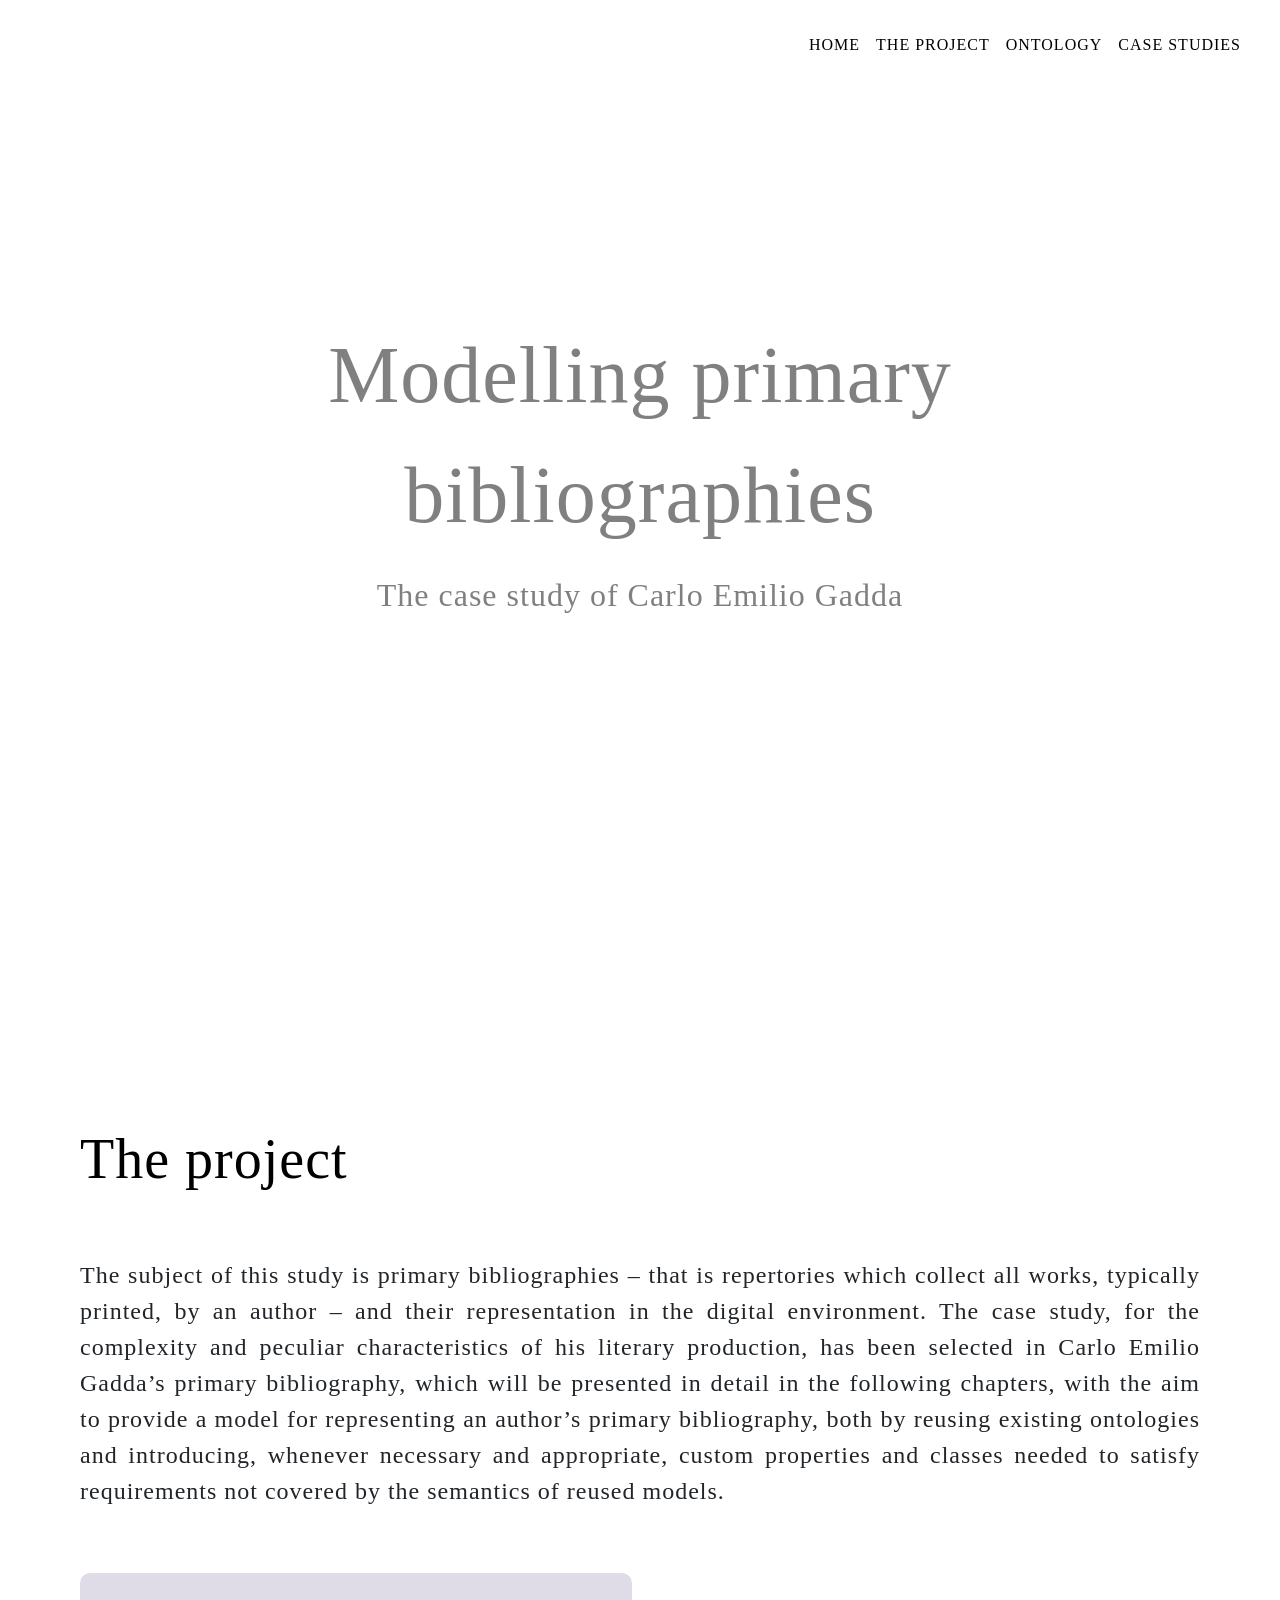
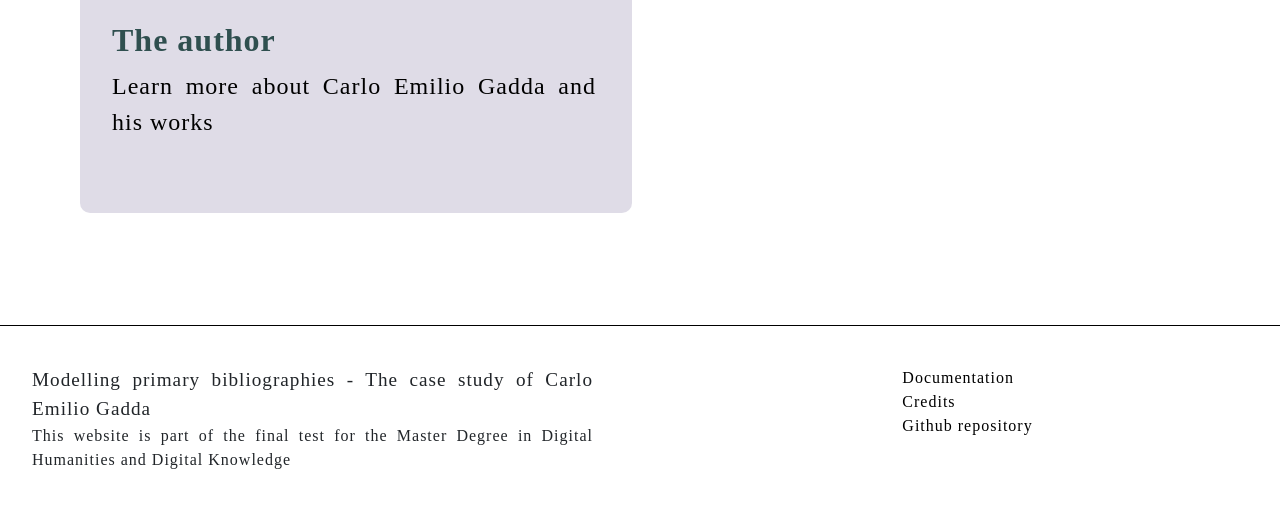
<file: index.html>
<!DOCTYPE html>
<html lang="en">
<head>
    <meta charset="utf-8">
    <meta name="viewport" content="width=device-width, initial-scale=1">
    <title>Modelling Primary Bibliographies</title>
     <!-- Bootstrap CSS -->
     <link rel="stylesheet" href="https://stackpath.bootstrapcdn.com/bootstrap/4.4.1/css/bootstrap.min.css" integrity="sha384-Vkoo8x4CGsO3+Hhxv8T/Q5PaXtkKtu6ug5TOeNV6gBiFeWPGFN9MuhOf23Q9Ifjh" crossorigin="anonymous">
     <!--Google fonts-->
     <link rel="stylesheet" href="https://fonts.googleapis.com/css2?family=Cormorant+Garamond:ital,wght@0,300;1,300&family=Inter:wght@300;800&display=swap">
     <!-- project css -->
     <link rel="stylesheet" href="assets/main.css">
</head>
<body>
    <main class="grid-container">
        <div class="grid-item">
            <nav class="navbar navbar-expand-lg bg-body-tertiary" id="index-nav">
            <div class="container-fluid">
              <a class="navbar-brand" href="index.html"></a>
                <button class="navbar-toggler" type="button" data-bs-toggle="collapse" data-bs-target="#navbarNav" aria-controls="navbarNav" aria-expanded="false" aria-label="Toggle navigation">
              <span class="navbar-toggler-icon"></span>
              </button>
            <div class="collapse navbar-collapse" id="navbarNav">
              <ul class="navbar-nav ml-auto">
                <li class="nav-item">
                  <a class="nav-link active" aria-current="page" href="index.html">HOME</a>
                </li>
                <li class="nav-item">
                  <a class="nav-link" href="">THE PROJECT</a>
                </li>
                <li class="nav-item">
                  <a class="nav-link" href="">ONTOLOGY</a>
                </li>
                <li class="nav-item">
                  <a class="nav-link" href="case_studies.html">CASE STUDIES</a>
                </li>
              </ul>
            </div>
            </div>
            </nav>
          </div>
        <div class="grid-item" id="index-container">
            <div class="container-fluid" id="cover">
              <div class="container-fluid" id="cover-overlay"></div>
              <div class="subgrid-item"></div>
              <div class="subgrid-item cover-title"><p>Modelling primary bibliographies</p><p id="cover-subtitle">The case study of Carlo Emilio Gadda</p></div>
              <div class="subgrid-item"></div>
            </div>
            <div class="container col-md-12" id="project">
                <h1 id="project-sec">The project</h1>
                <p>The subject of this study is primary bibliographies – that is repertories which collect all works, typically printed, by an author – and their representation in the digital environment. The case study, for the complexity and peculiar characteristics of his literary production, has been selected in Carlo Emilio Gadda’s primary bibliography, which will be presented in detail in the following chapters, with the aim to provide a model for representing an author’s primary bibliography, both by reusing existing ontologies and introducing, whenever necessary and appropriate, custom properties and classes needed to satisfy requirements not covered by the semantics of reused models.</p>
                <div id="banner-container">
                  <a href="">
                <div id="author-banner">
                  <h3>The author</h3>
                  <p id="note-ban-text">Learn more about Carlo Emilio Gadda and his works</p>
                </div>
                </a>
                <!-- <a href="">
                <div id="model-banner">
                  <h3>Data model</h3>
                  <p id="biblio-ban-text">Learn more about the data model in the project documentation</p>
                </div>
                </a> -->  
                </div>
            </div>
        </div>
        <div class="grid-item" id="footer">
            <div class="row">
                <div class="col-6 d-flex justify-content-center">
                  <p><span id="footer-title">Modelling primary bibliographies - The case study of Carlo Emilio Gadda</span><br/> This website is part of the final test for the Master Degree in Digital Humanities and Digital Knowledge</p>
                </div>
                <div class="col-6 d-flex justify-content-center">
                    <ul>
                        <li><a href="">Documentation</a></li>
                        <li><a href="">Credits</a></li>
                        <li><a href="">Github repository</a></li>
                    </ul>
                </div>
            </div>
        </div>
    </main>

    <!--bootstrap-->
    <script src="https://cdn.jsdelivr.net/npm/popper.js@1.16.0/dist/umd/popper.min.js" integrity="sha384-Q6E9RHvbIyZFJoft+2mJbHaEWldlvI9IOYy5n3zV9zzTtmI3UksdQRVvoxMfooAo" crossorigin="anonymous"></script>
    <script src="https://cdn.jsdelivr.net/npm/@popperjs/core@2.11.8/dist/umd/popper.min.js" integrity="sha384-I7E8VVD/ismYTF4hNIPjVp/Zjvgyol6VFvRkX/vR+Vc4jQkC+hVqc2pM8ODewa9r" crossorigin="anonymous"></script>
    <script src="https://cdn.jsdelivr.net/npm/bootstrap@5.3.5/dist/js/bootstrap.min.js" integrity="sha384-VQqxDN0EQCkWoxt/0vsQvZswzTHUVOImccYmSyhJTp7kGtPed0Qcx8rK9h9YEgx+" crossorigin="anonymous"></script>
</body>
</html>
</file>
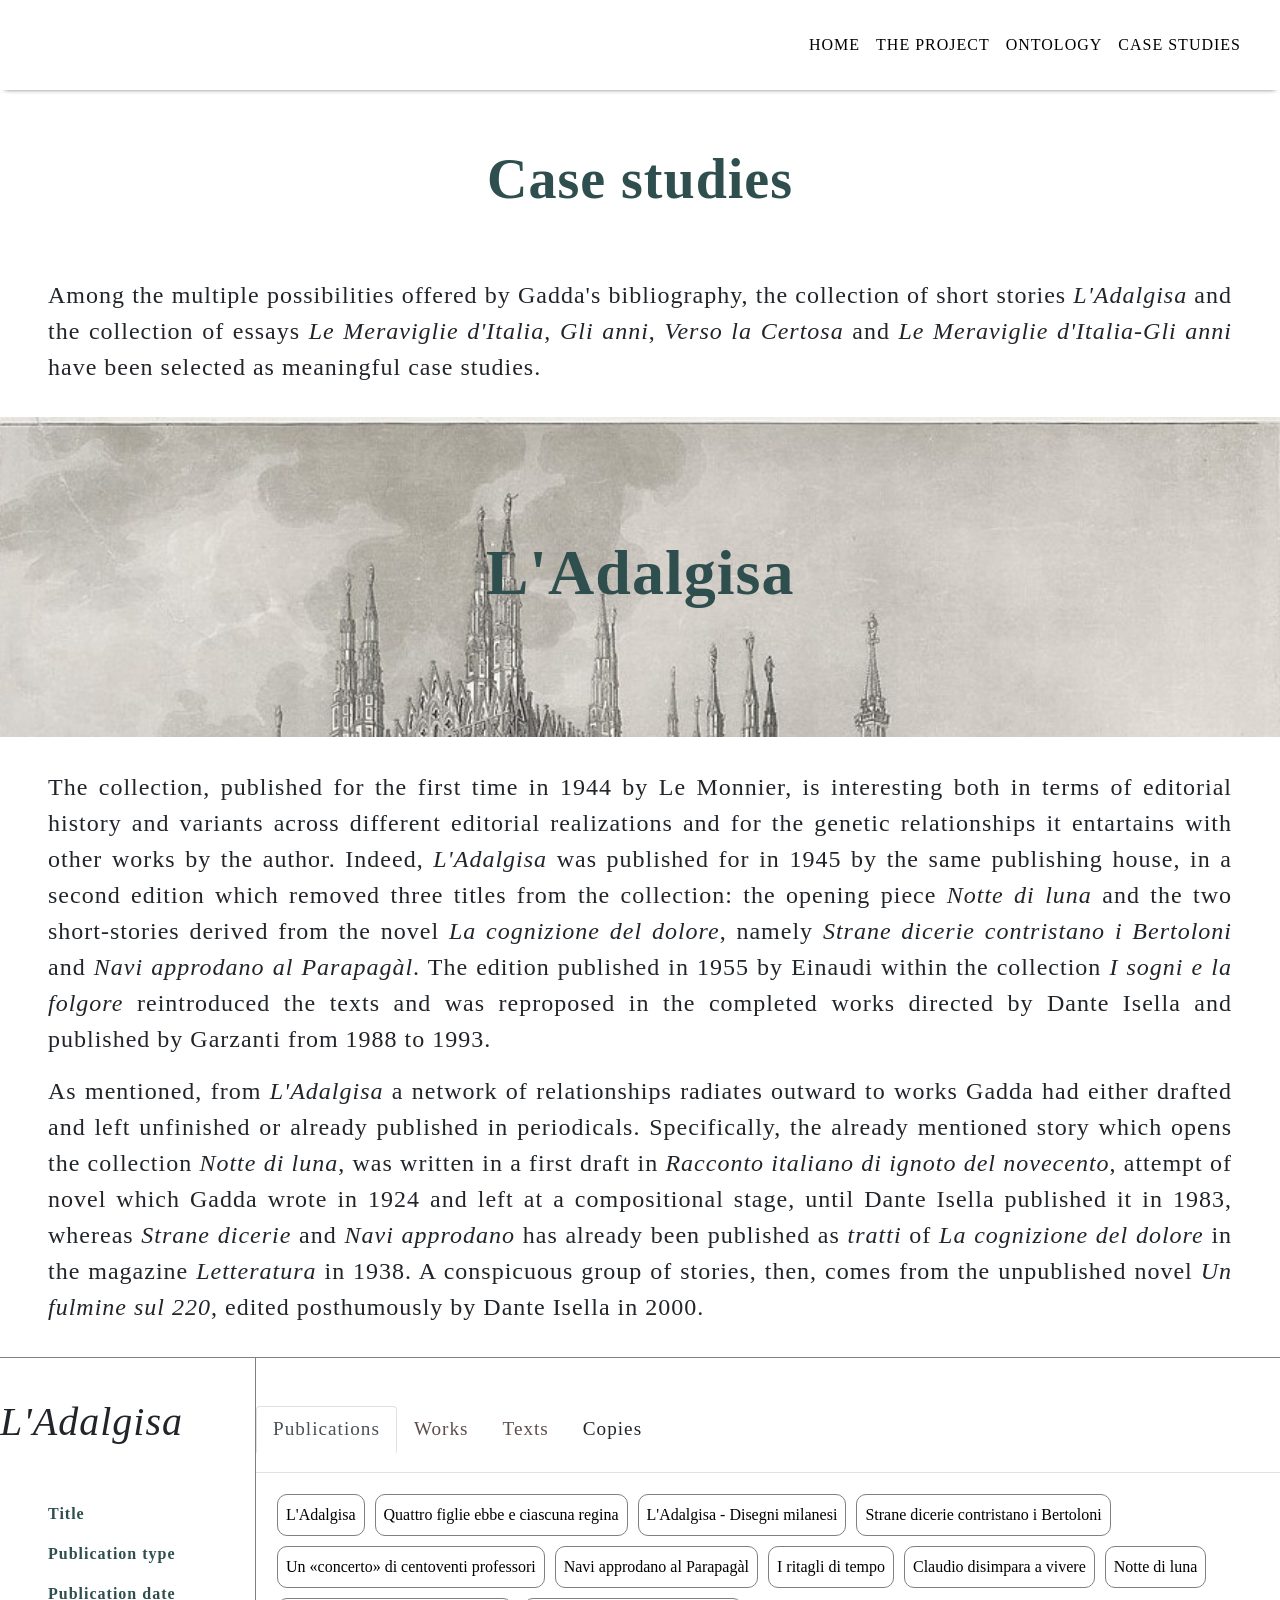
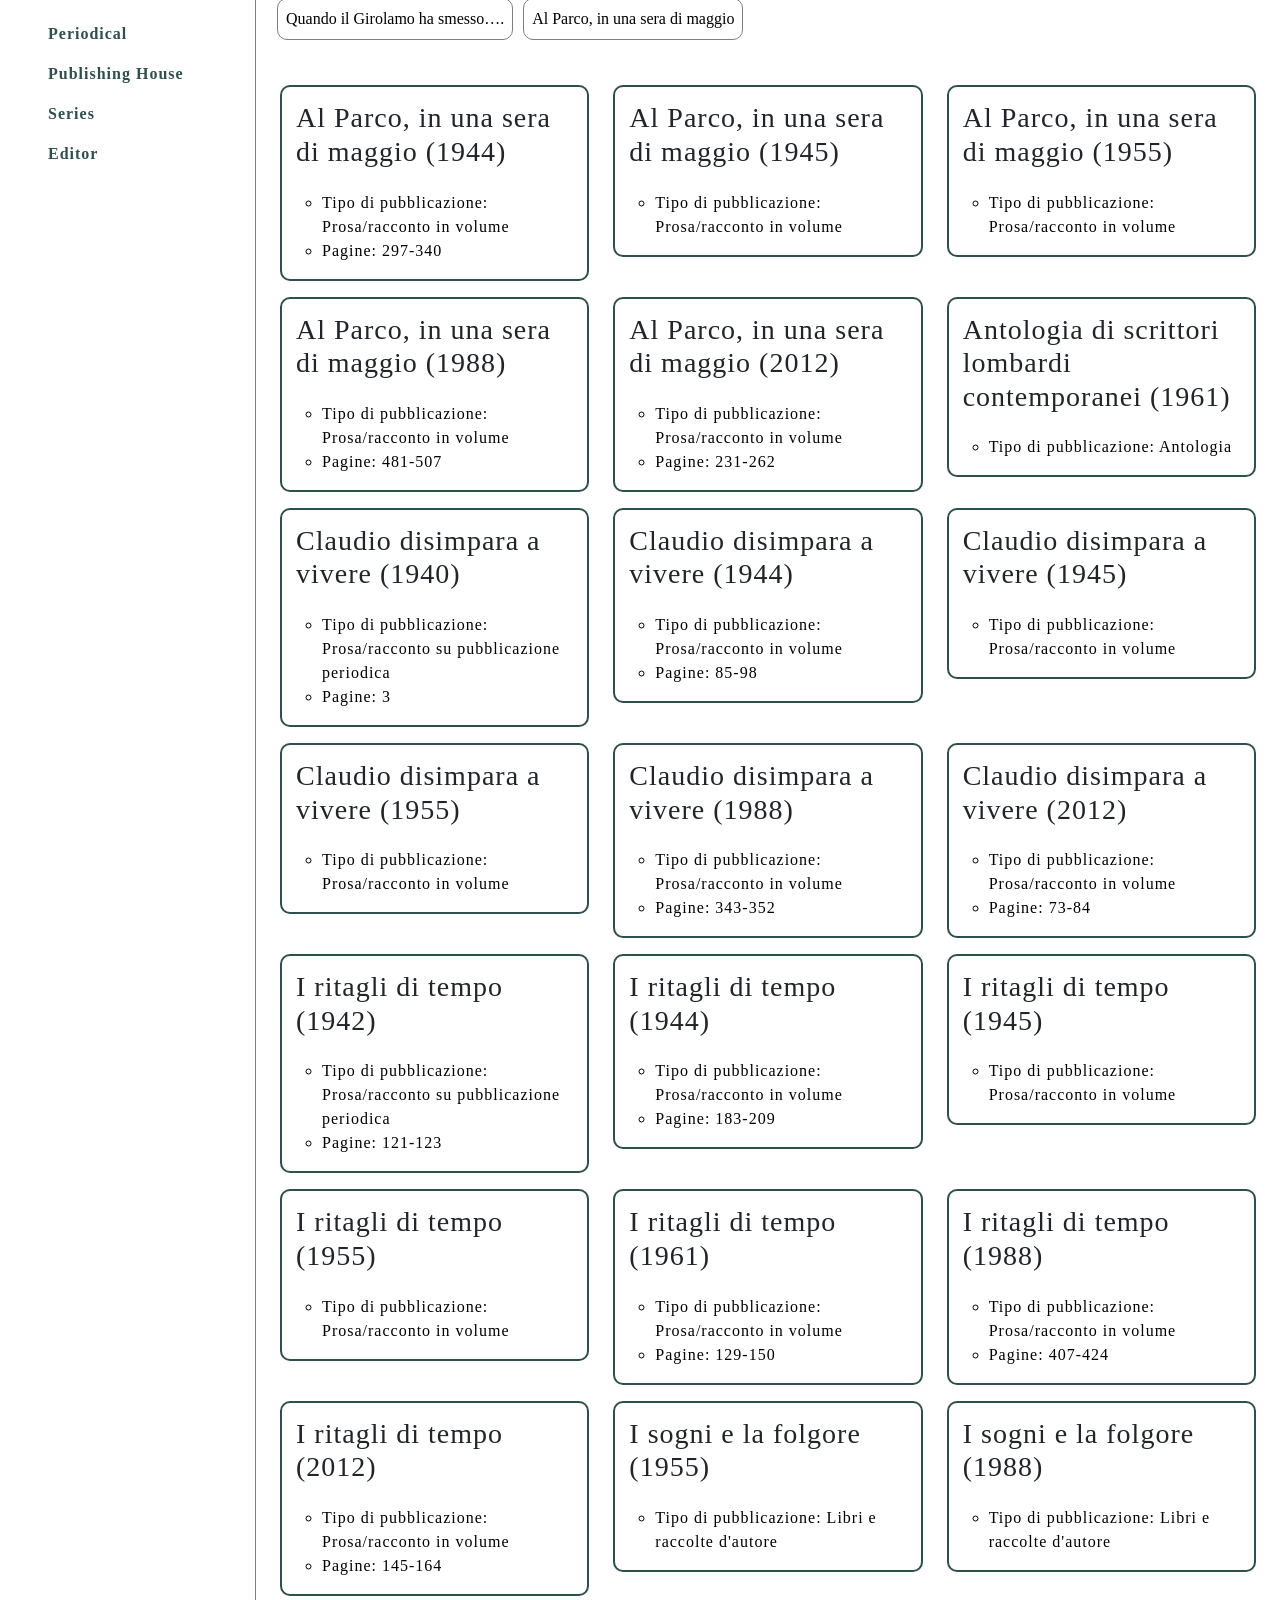
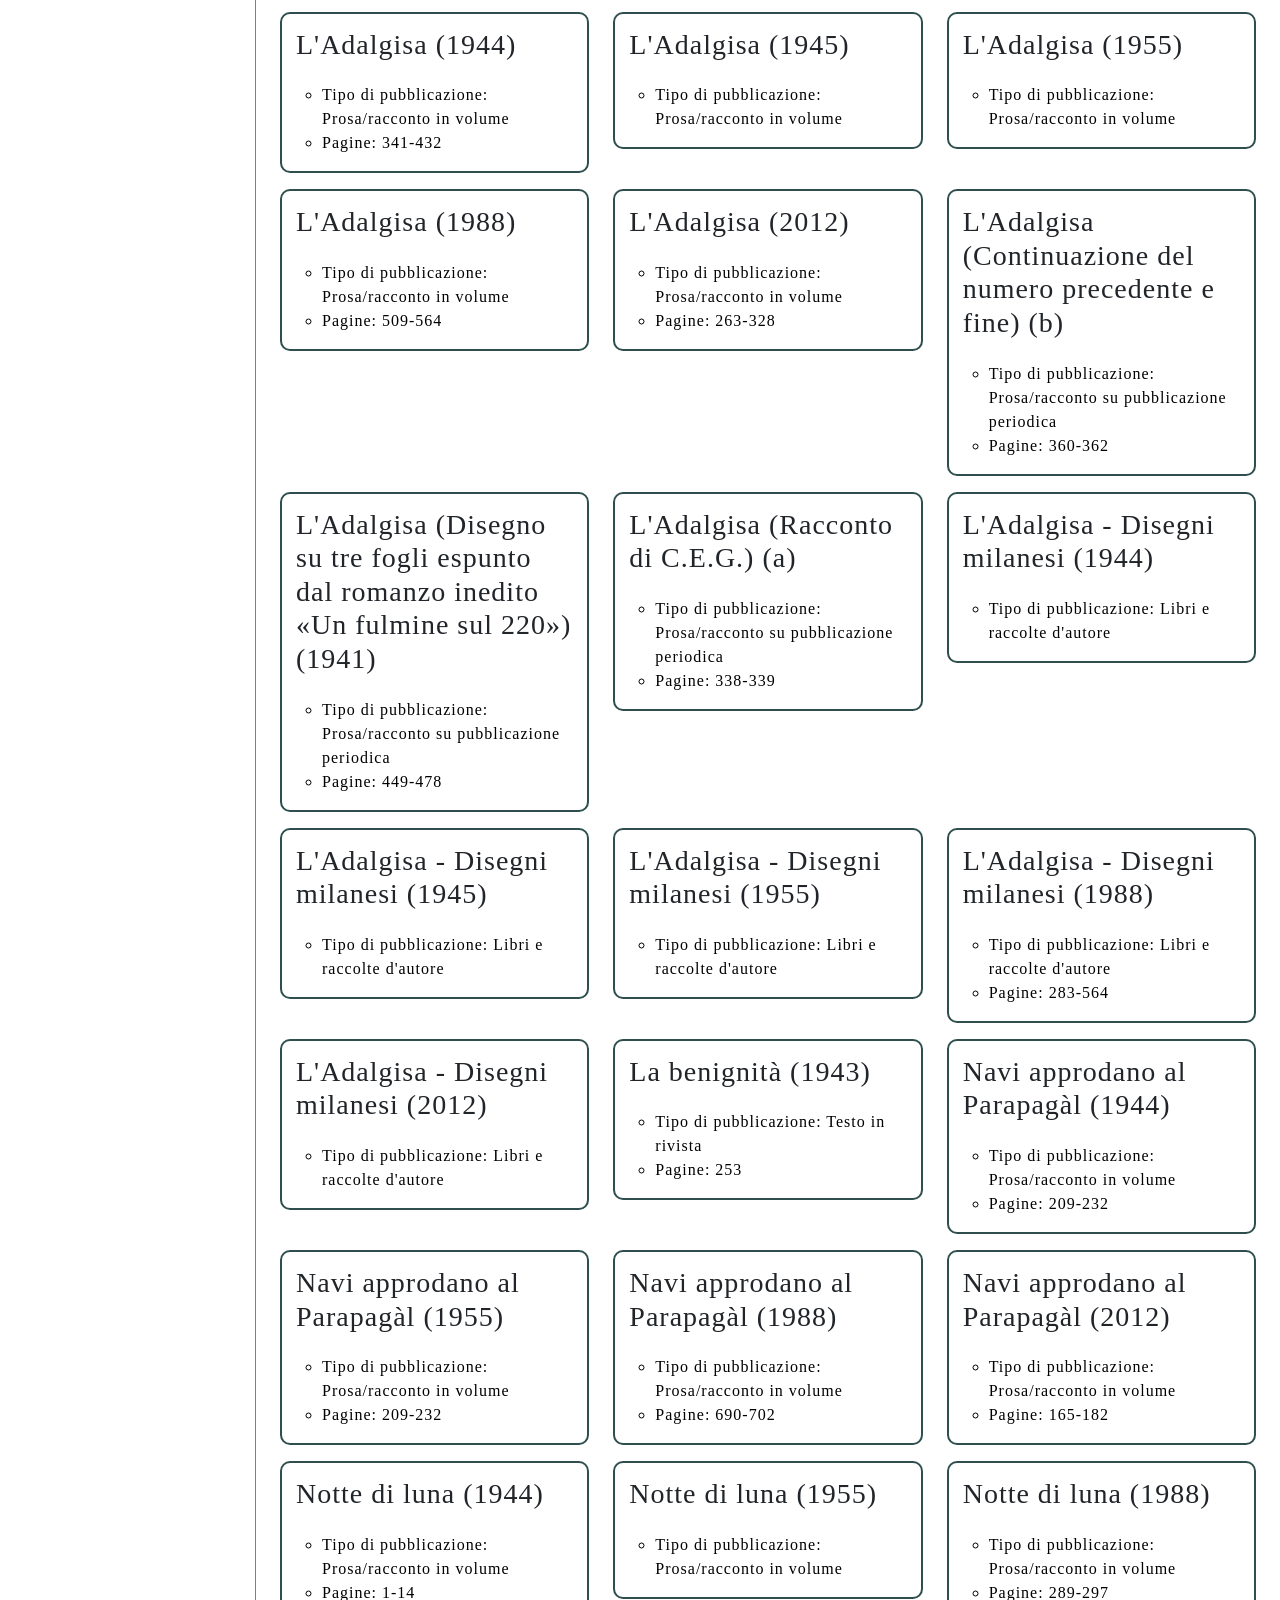
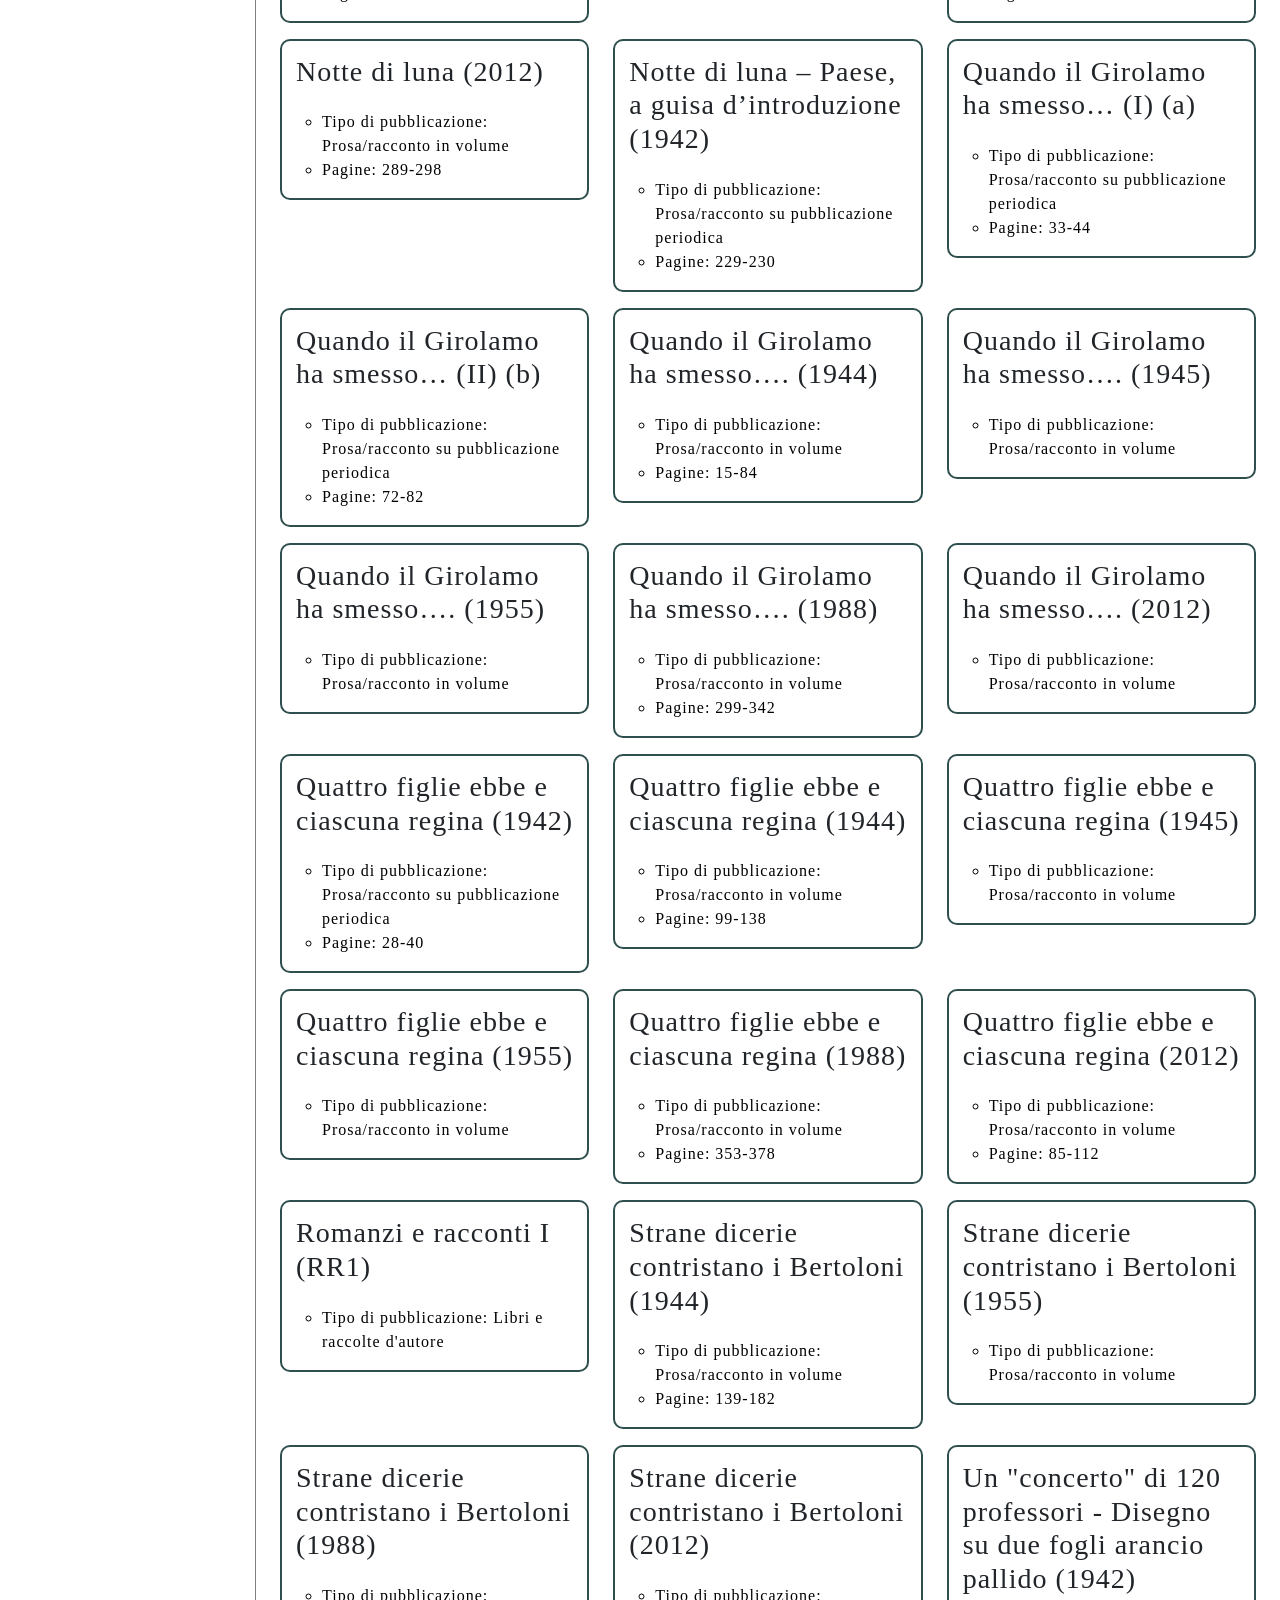
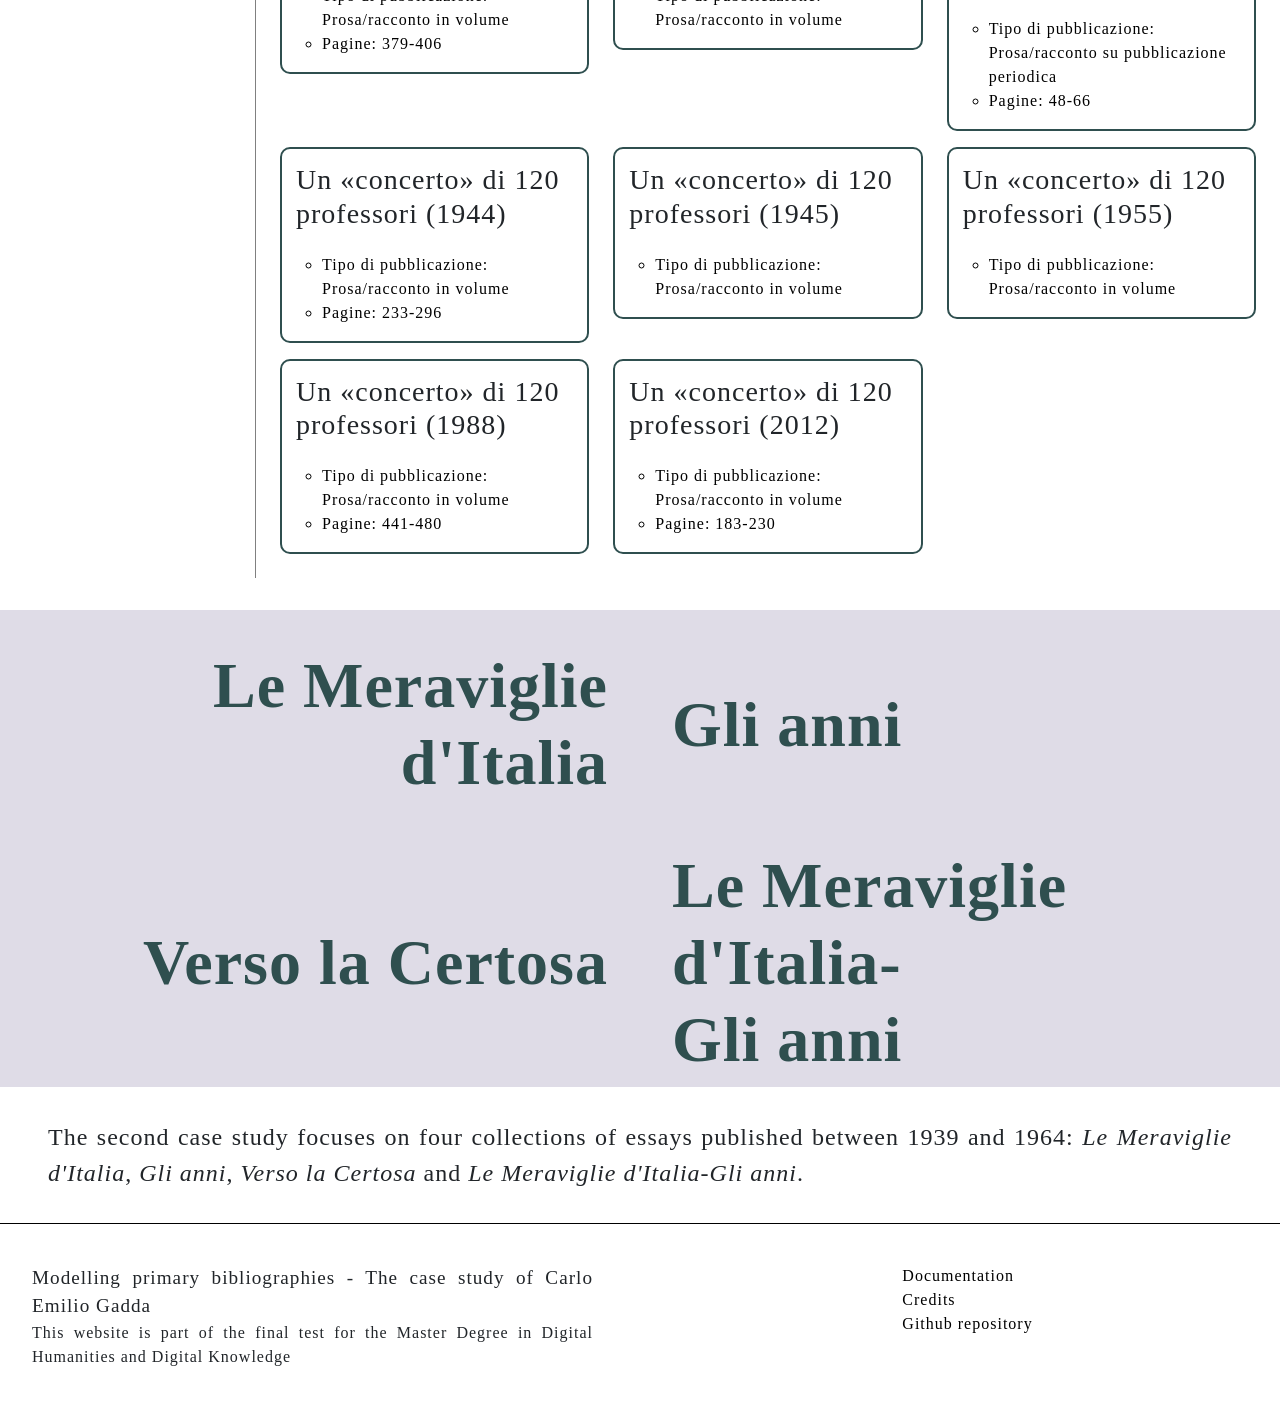
<file: case_studies.html>
<!DOCTYPE html>
<html lang="en">
<head>
    <meta charset="utf-8">
    <meta name="viewport" content="width=device-width, initial-scale=1">
    <title>Modelling Primary Bibliographies</title>
     <!-- Bootstrap CSS -->
     <link rel="stylesheet" href="https://stackpath.bootstrapcdn.com/bootstrap/4.4.1/css/bootstrap.min.css" integrity="sha384-Vkoo8x4CGsO3+Hhxv8T/Q5PaXtkKtu6ug5TOeNV6gBiFeWPGFN9MuhOf23Q9Ifjh" crossorigin="anonymous">
     <!--Google fonts-->
     <link rel="stylesheet" href="https://fonts.googleapis.com/css2?family=Cormorant+Garamond:ital,wght@0,300;1,300&family=Inter:wght@300;800&display=swap">
     <!-- project css -->
     <link rel="stylesheet" href="assets/main.css">
</head>
<body>
    <main class="grid-container-note">
        <div class="note-item" id="nav">
            <nav class="navbar navbar-expand-lg bg-body-tertiary" id="index-nav">
            <div class="container-fluid">
              <a class="navbar-brand" href="index.html"></a>
                <button class="navbar-toggler" type="button" data-bs-toggle="collapse" data-bs-target="#navbarNav" aria-controls="navbarNav" aria-expanded="false" aria-label="Toggle navigation">
              <span class="navbar-toggler-icon"></span>
              </button>
            <div class="collapse navbar-collapse" id="navbarNav">
              <ul class="navbar-nav ml-auto">
                <li class="nav-item">
                  <a class="nav-link active" aria-current="page" href="index.html">HOME</a>
                </li>
                <li class="nav-item">
                  <a class="nav-link" href="index.html">THE PROJECT</a>
                </li>
                <li class="nav-item">
                  <a class="nav-link" href="">ONTOLOGY</a>
                </li>
                <li class="nav-item">
                  <a class="nav-link" href="case_studies.html">CASE STUDIES</a>
                </li>
              </ul>
            </div>
            </div>
            </nav>
        </div>
        <div class="case-studies-item container col-md-12" id="main-case-studies">
            <h1 id="case-studies-title">Case studies</h1>
            <p>Among the multiple possibilities offered by Gadda's bibliography, the collection of short stories <i>L'Adalgisa</i> and the collection of essays <i>Le Meraviglie d'Italia</i>, <i>Gli anni</i>, <i>Verso la Certosa</i> and <i>Le Meraviglie d'Italia-Gli anni</i> have been selected as meaningful case studies.</p>
            <div id="case-1-sec-title"><h2 id="case-1-title">L'Adalgisa</h2></div>
            <p>The collection, published for the first time in 1944 by Le Monnier, is interesting both in terms of editorial history and variants across different editorial realizations and for the genetic relationships it entartains with other works by the author. Indeed, <i>L'Adalgisa</i> was published for in 1945 by the same publishing house, in a second edition which removed three titles from the collection: the opening piece <i>Notte di luna</i> and the two short-stories derived from the novel <i>La cognizione del dolore</i>, namely <i>Strane dicerie contristano i Bertoloni</i> and <i>Navi approdano al Parapagàl</i>. The edition published in 1955 by Einaudi within the collection <i>I sogni e la folgore</i> reintroduced the texts and was reproposed in the completed works directed by Dante Isella and published by Garzanti from 1988 to 1993.</p>
            <p>As mentioned, from <i>L'Adalgisa</i> a network of relationships radiates outward to works Gadda had either drafted and left unfinished or already published in periodicals. Specifically, the already mentioned story which opens the collection <i>Notte di luna</i>, was written in a first draft in <i>Racconto italiano di ignoto del novecento</i>, attempt of novel which Gadda wrote in 1924 and left at a compositional stage, until Dante Isella published it in 1983, whereas <i>Strane dicerie</i> and <i>Navi approdano</i> has already been published as <i>tratti</i> of <i>La cognizione del dolore</i> in the magazine <i>Letteratura</i> in 1938. A conspicuous group of stories, then, comes from the unpublished novel <i>Un fulmine sul 220</i>, edited posthumously by Dante Isella in 2000. </p>
            <!--wrapper-->
            <div id="wrapper-case-1">
            <!--sidebar for faceted search-->
            <div id="sidebar-case-1">
              <h1><i>L'Adalgisa</i></h1>
              <ul id="filters-case-1">
                <li id="li-title"><a>Title</a></li>
                <li id="li-pub-type"><a>Publication type</a></li>
                <li id="li-pub-date"><a>Publication date</a></li>
                <li id="li-periodical"><a>Periodical</a></li>
                <li id="li-publisher"><a>Publishing House</a></li>
                <li id="li-series"><a>Series</a></li>
                <li id="li-contributor"><a>Editor</a></li>
              </ul>
            </div>
            <!--sezione caso 1-->
            <div id="case-1-sec">
              <!--Selezione sezione-->
              <ul class="nav nav-tabs" id="tabs-case-studies">
                <li class="nav-item">
                  <a class="nav-link active" aria-current="page" href="#">Publications</a>
                </li>
                <li class="nav-item">
                  <a class="nav-link" href="#">Works</a>
                </li>
                <li class="nav-item">
                  <a class="nav-link" href="#">Texts</a>
                </li>
                <li class="nav-item">
                  <a class="nav-link">Copies</a>
                </li>
              </ul>
            </div>
            </div>
            <div id="case-2-sec-title">
              <h2 id="case-2-title-mdi">Le Meraviglie d'Italia</h2>
              <h2 id="case-2-title-a">Gli anni</h2>
              <h2 id="case-2-title-vlc">Verso la Certosa</h2>
              <h2 id="case-2-title-mdi-a">Le Meraviglie d'Italia-<br/>Gli anni</h2>
            </div>
            <p>The second case study focuses on four collections of essays published between 1939 and 1964: <i>Le Meraviglie d'Italia</i>, <i>Gli anni</i>, <i>Verso la Certosa</i> and <i>Le Meraviglie d'Italia-Gli anni</i>.</p>
            <div id="case-2-sec"></div>
        </div>
        <div class="grid-item" id="footer">
            <div class="row">
                <div class="col-6 d-flex justify-content-center">
                  <p><span id="footer-title">Modelling primary bibliographies - The case study of Carlo Emilio Gadda</span><br/> This website is part of the final test for the Master Degree in Digital Humanities and Digital Knowledge</p>
                </div>
                <div class="col-6 d-flex justify-content-center">
                    <ul>
                        <li><a href="">Documentation</a></li>
                        <li><a href="">Credits</a></li>
                        <li><a href="">Github repository</a></li>
                    </ul>
                </div>
            </div>
        </div>
    </main>
    <!--project JS-->
    <script defer src="assets/case_studies.js"></script>
</body>
</html>
</file>
<file: assets/main.css>
@media screen and (orientation: portrait) {
    #cover {
        grid-template-columns: 5% 90% 5%;
    }
    .cover-title {
        font-size: 6em !important;
    }
    #cover-subtitle h1 {
        font-size: 4em !important;
        margin-top: 2em !important;
    }
    p, ul {
        font-size: small !important;
    }
    #banner-container {
        grid-template-columns: repeat(1, 1fr);
    }
}
:root {
    /* --body-primary: rgba(134, 118, 103, 0.3); */
    --body-secondary: #444343;
    --body-primary: #ffffff;
    --body-secondary-light: #746a95;
    --body-complementary-light: rgba(52, 32, 30, 0.8);
    --body-complementary: rgb(47, 24, 21);
    --nav-height: 10vh;
}
body {
    /* background-color: white; */
    font-family: 'Garamond', serif;
    letter-spacing: 1px;
    overflow-x: hidden;
    background-color: white;
}
a {
    cursor: pointer;
    color: var(--body-complementary-light);
    /* text-decoration: underline; */
}
a:hover {
    text-decoration: none;
    font-weight: bold;
    color: var(--body-complementary-light);
}
p {
    text-align: justify;
}
h1 {
    padding-bottom: 1em;
    padding-top: 1em;
}
h3 {
    padding-top: 0.5em;
}
nav {
    background-color: var(--body-primary);
    border-bottom: 1px black;
    height: var(--nav-height);
    /* filter: drop-shadow(0px 0px 10px rgba(255,255,255,.5)) */
    box-shadow: 0 4px 5px -5px var(--body-secondary);
    position:fixed;
}
.navbar-toggler {
    color: white !important;
}
nav a {
    color: black;
    text-decoration: none;
}
nav a:hover {
    font-weight: bold;
}
.grid-container {
    display: grid;
}
#index-container {
    scroll-behavior: smooth;
}
#cover {
    height: 100vh;
    background-color: var(--body-primary);
   /*  background-image: url("../images/cover_image.jpg"); */
    background-size: cover;
    position: relative;
    display: grid;
    grid-template-columns: 20% 60% 20%;
    padding: 0;
}
#cover-overlay {
    height: 100vh;
    position: absolute;
    top: 0;
    left: 0;
    background-color: rgba(14, 27, 29, 0.7);
    background-color: rgba(255, 255, 255, 0.5);
    padding: 0;
}
.cover-title {
    padding-top: 25vh;
}
.cover-title p {
    font-family: 'Georgia', serif;
    text-align: center;
    font-size: 5em;
    color: black;
}
#cover-subtitle {
    font-family: 'Georgia';
    font-size: 2em;
    color: black;
    text-align: center;
}
.title-highlight {
    font-weight: bold;
}
#project {
    height: fit-content;
    padding: 5em;
}
#project h1, #project h2 {
    font-family: 'Georgia';
    color: black;
}
#project h1 {
    font-size: 3.5em;
}
#project p {
    font-size: 1.5em;
}
#biblio h1:first-child, #tei-encoding h1:first-child, #main-doc h1:first-child {
    padding-top: 3em;
}
#project ul:last-child {
    padding-bottom: 6em;
}
#banner-container {
    display: grid;
    grid-template-columns: repeat(2, 1fr);
    gap: 1em;
    margin-top: 4em;
}
#author-banner, #model-banner {
    /* width: 45%; */
    height: 15em;
    background-color: var(--body-primary);
    background-color: rgba(148, 140, 174, 0.3);
    border-radius: 10px;
    padding: 2em;
    position: relative;
    transition: background-color 0.3s ease-in;
}
#author-banner > p, #model-banner > p {
    position:absolute;
    color: black;
    margin-right: 1.5em;
}
#author-banner > h3, #model-banner > h3 {
    font-size:xx-large;
    font-weight: bold;
    color:darkslategray;
    transition: color 0.3s ease-in;
}
#author-banner:hover, #model-banner:hover {
    background-color: rgba(148, 140, 174, 0.5);
}
/*----Case studies page----*/
#main-case-studies {
    padding: 0;
}

#main-case-studies p {
    padding-left: 2em;
    padding-right: 2em;
    font-size: 1.5em;
}

#wrapper-case-1 {
    display: grid;
    grid-template-columns: 20% 80%;
    border-top: 1px solid gray;
    margin-top: 2em;
}

#sidebar-case-1 {
    border-right: 1px solid gray;
}

#sidebar-case-1 > h1 {
    justify-self: end;
    padding-right: 1em;
}

#filters-case-1 {
    list-style-type: none;
}

#filters-case-1 li {
    color: darkslategray;
    font-weight: bold;
    padding: 0.5em;
}

#case-studies-title {
    font-size: 3.5em;
    color: darkslategray;
    font-weight: bold;
    text-align: center;
}

#case-1-sec-title {
    height: 20em;
    display: grid;
    justify-content: center;
    align-content: center;
    background-color: rgba(148, 140, 174, 0.3);
    margin-top: 2em;
    margin-bottom: 2em;
    background-image: url("/imgs/duomo_milano_title.jpg");
    background-size: cover;
}

#case-2-sec-title {
    height: fit-content;
    display: grid;
    grid-template-columns: repeat(2, 1fr);
    grid-template-rows: repeat(2, 1fr);
    align-content: center;
    background-color: rgba(148, 140, 174, 0.3);
    margin-top: 2em;
    margin-bottom: 2em;
}

#case-1-title, #case-2-title-mdi, #case-2-title-a, #case-2-title-vlc, #case-2-title-mdi-a{
    font-weight: bold;
    color: darkslategray;
    /*color: midnightblue;*/
    font-size: 4em;
}

#case-2-title-mdi {
    text-align: right;
    margin-right:0.5em;
    align-self: center;
}

#case-2-title-a {
    text-align: left;
    margin-left:0.5em;
    align-self: center;
}

#case-2-title-vlc {
    text-align: right;
    margin-right:0.5em;
    align-self: center;
}

#case-2-title-mdi-a {
    text-align: left;
    margin-left:0.5em;
    align-self: center;
}

#opere-p {
    padding-top: 1em;
}
.work-div {
    height: fit-content;
    padding: 1em;
}

.work-div > button {
    height: fit-content;
    padding: 0.5em;
    border-radius: 10px;
    border: 1px solid gray;
    background-color: #ffffff;
    margin: 5px;
    transition: background-color 0.3 ease-in;
}
.work-div > button:hover {
    background-color: darkslategray;
    color:white;
}

.pub-div {
    height: fit-content;
    display: grid;
    grid-template-columns: repeat(3, 1fr);
    column-gap: 0.5em;
    margin: 1em;
}

.pub-div > div {
    background-color: #ffffff;
    border: 2px solid darkslategray;
    height: fit-content;
    margin: 0.5em 0.5em;
    border-radius: 10px;
}

.pub-div > div > h3 {
    padding: 0.5em;
}

.metadata-ul {
    list-style-type: circle;
}

.metadata-ul > li {
    color: black;
}

div[data-classType] {
    height: fit-content;
}

#tabs-case-studies {
    height: 3.5em;
    font-size: larger;
    margin-top: 2.5em;
}

/*----Footer----*/
#footer {
    height: min-content;
    background-color: var(--body-primary);
    border-top: 1px solid black;
    margin-top: 2em;
}
footer .row {
    padding: 0;
}
#footer-title {
    padding-bottom: 0.2rem;
    font-family: 'Georgia';
    font-size: larger;
}
#footer p, #footer ul {
    padding: 2.5rem 2rem;
}
#footer li {
    list-style-type: none;
}
#footer a {
    color: black;
    font-weight: 400;
    transition: color 0.3 ease-in;
}
#footer a:hover {
    color: black;
    text-decoration: none;
    font-weight: bold;
}
#footer i {
    padding-right: 0.5rem;
    color: black;
}
</file>
